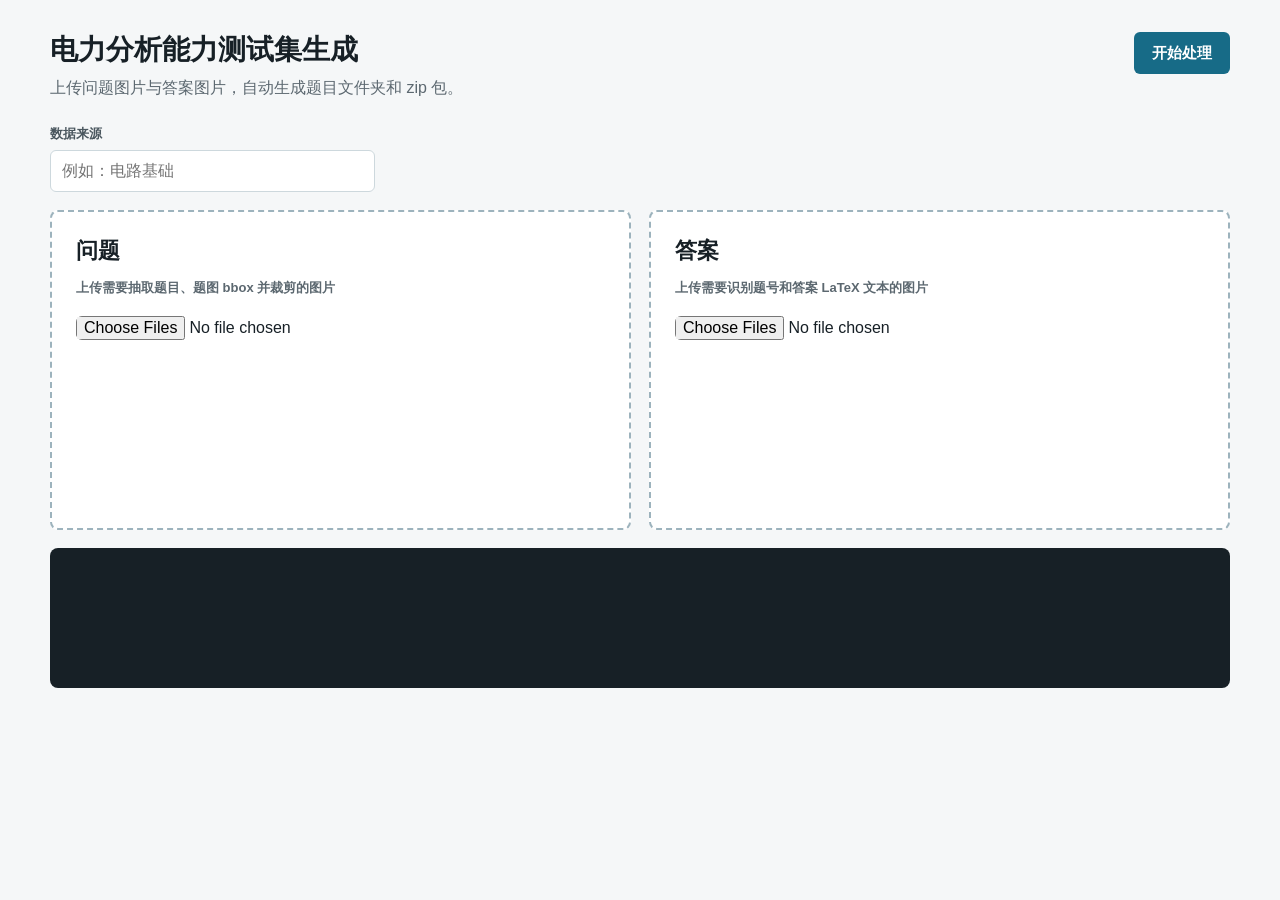
<file: static/index.html>
<!doctype html>
<html lang="zh-CN">
  <head>
    <meta charset="utf-8" />
    <meta name="viewport" content="width=device-width, initial-scale=1" />
    <title>电力分析能力测试集生成</title>
    <link rel="stylesheet" href="/static/styles.css" />
  </head>
  <body>
    <main class="app">
      <section class="workspace">
        <header class="topbar">
          <div>
            <h1>电力分析能力测试集生成</h1>
            <p>上传问题图片与答案图片，自动生成题目文件夹和 zip 包。</p>
          </div>
          <button id="processBtn" type="button">开始处理</button>
        </header>

        <section class="config">
          <label>
            <span>数据来源</span>
            <input id="data_source" name="data_source" placeholder="例如：电路基础" />
          </label>
        </section>

        <section class="uploads">
          <label class="dropzone" for="question_images">
            <strong>问题</strong>
            <span>上传需要抽取题目、题图 bbox 并裁剪的图片</span>
            <input id="question_images" name="question_images" type="file" accept="image/*" multiple />
            <output id="questionList"></output>
          </label>

          <label class="dropzone" for="answer_images">
            <strong>答案</strong>
            <span>上传需要识别题号和答案 LaTeX 文本的图片</span>
            <input id="answer_images" name="answer_images" type="file" accept="image/*" multiple />
            <output id="answerList"></output>
          </label>
        </section>

        <section class="result" id="result" hidden>
          <div>
            <h2>处理结果</h2>
            <p id="summary"></p>
          </div>
          <div class="actions">
            <a id="resultLink" class="button secondary" href="#" target="_blank">查看结果</a>
          </div>
        </section>

        <pre id="log" class="log"></pre>
      </section>
    </main>
    <script src="/static/app.js"></script>
  </body>
</html>
</file>
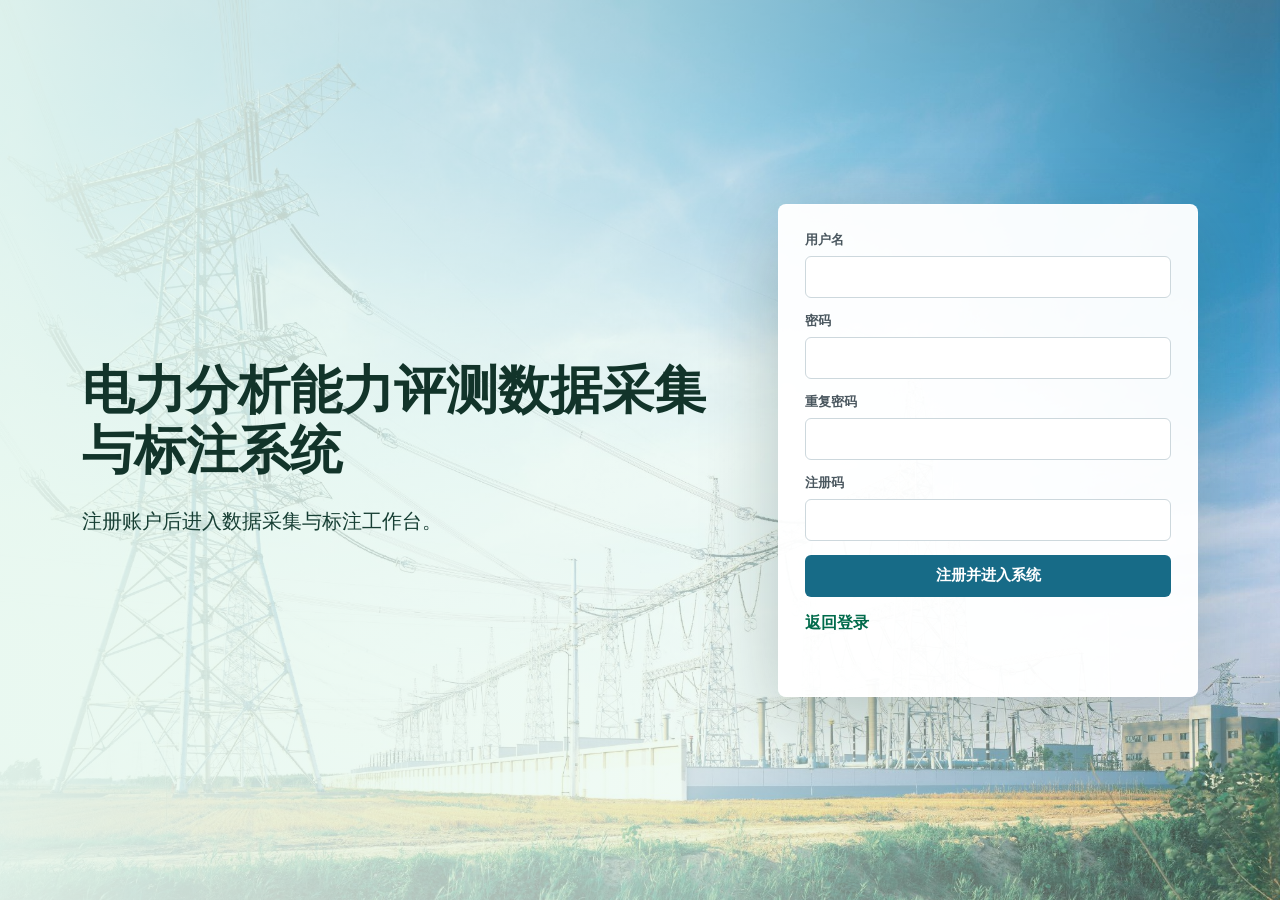
<file: static/register.html>
<!doctype html>
<html lang="zh-CN">
  <head>
    <meta charset="utf-8" />
    <meta name="viewport" content="width=device-width, initial-scale=1" />
    <title>注册账户</title>
    <link rel="stylesheet" href="/static/styles.css?v=20260515-2" />
  </head>
  <body class="welcome-page">
    <main class="welcome-shell">
      <section class="welcome-hero">
        <h1 id="registerTitle">电力分析能力评测数据采集与标注系统</h1>
        <p id="registerSubtitle">注册账户后进入数据采集与标注工作台。</p>
      </section>
      <section class="auth-panel">
        <form id="registerForm" class="auth-form" autocomplete="off">
          <label><span>用户名</span><input id="registerUser" autocomplete="off" autocapitalize="off" spellcheck="false" readonly data-no-autofill="1" /></label>
          <label><span>密码</span><input id="registerPass" type="password" autocomplete="new-password" readonly data-no-autofill="1" /></label>
          <label><span>重复密码</span><input id="registerRepeat" type="password" autocomplete="new-password" readonly data-no-autofill="1" /></label>
          <label><span>注册码</span><input id="registerCode" autocomplete="off" autocapitalize="off" spellcheck="false" readonly data-no-autofill="1" /></label>
          <button type="submit">注册并进入系统</button>
        </form>
        <a class="register-link" href="/">返回登录</a>
        <p id="authMessage" class="auth-message"></p>
      </section>
    </main>
    <script src="/static/register.js?v=20260517-2"></script>
  </body>
</html>
</file>
<file: static/styles.css>
:root {
  color-scheme: light;
  font-family: Arial, "Microsoft YaHei", sans-serif;
  background: #f5f7f8;
  color: #172026;
}

* {
  box-sizing: border-box;
}

[hidden] {
  display: none !important;
}

body {
  margin: 0;
}

.app {
  min-height: 100vh;
  padding: 32px;
}

.workspace {
  max-width: 1180px;
  margin: 0 auto;
}

.topbar {
  display: flex;
  align-items: flex-start;
  justify-content: space-between;
  gap: 24px;
  margin-bottom: 24px;
}

h1,
h2,
p {
  margin: 0;
}

h1 {
  font-size: 28px;
  line-height: 1.25;
}

.version-badge {
  display: inline-flex;
  margin-top: 8px;
  min-height: 26px;
  align-items: center;
  border-radius: 999px;
  padding: 0 10px;
  background: #e3f1eb;
  color: #0b513d;
  font-size: 13px;
  font-weight: 700;
}

h2 {
  font-size: 18px;
  line-height: 1.3;
}

.topbar p {
  margin-top: 8px;
  color: #5c6870;
  line-height: 1.6;
}

button,
.button {
  min-height: 42px;
  border: 0;
  border-radius: 6px;
  padding: 0 18px;
  background: #176b87;
  color: #fff;
  font-size: 15px;
  font-weight: 700;
  cursor: pointer;
  display: inline-flex;
  align-items: center;
  justify-content: center;
  text-decoration: none;
  white-space: nowrap;
}

button:disabled {
  cursor: wait;
  opacity: 0.65;
}

.button.secondary {
  background: #dfe8ec;
  color: #172026;
}

.welcome-page {
  min-height: 100vh;
  background:
    linear-gradient(90deg, rgba(232, 248, 240, 0.94), rgba(232, 248, 240, 0.68), rgba(232, 248, 240, 0.2)),
    url("/pic_files/欢迎页背景（替换）.jpg") center / cover no-repeat,
    #e9f6f0;
}

.welcome-shell {
  min-height: 100vh;
  display: grid;
  grid-template-columns: minmax(0, 1.3fr) 420px;
  gap: 56px;
  align-items: center;
  max-width: 1180px;
  margin: 0 auto;
  padding: 48px 32px;
}

.welcome-hero {
  color: #12342a;
}

.brand-mark {
  width: 76px;
  height: 76px;
  margin-bottom: 28px;
  border: 2px solid rgba(255, 255, 255, 0.72);
  border-radius: 18px;
  background: linear-gradient(145deg, rgba(255, 255, 255, 0.26), rgba(255, 255, 255, 0.08));
}

.welcome-hero h1 {
  max-width: 860px;
  font-size: 52px;
  line-height: 1.15;
  letter-spacing: 0;
}

.welcome-hero p {
  margin-top: 22px;
  font-size: 20px;
  line-height: 1.8;
  color: #173f34;
}

.welcome-page.simple-appearance {
  background:
    linear-gradient(135deg, #eef9f3 0%, #d8f0e4 48%, #bfe3d1 100%),
    #e8f6ef;
}

.welcome-page.simple-appearance .welcome-shell {
  grid-template-columns: minmax(0, 1fr) 390px;
  max-width: 1040px;
}

.welcome-page.simple-appearance .welcome-hero h1 {
  max-width: 620px;
  font-size: 48px;
  color: #0f4f38;
}

body.simple-appearance .topbar h1 {
  color: #0f4f38;
}


.auth-panel,
.admin-card {
  border: 1px solid rgba(255, 255, 255, 0.38);
  border-radius: 8px;
  background: rgba(255, 255, 255, 0.96);
  box-shadow: 0 24px 80px rgba(0, 35, 24, 0.24);
}

.auth-panel {
  padding: 26px;
}

.auth-tabs {
  display: grid;
  grid-template-columns: 1fr 1fr;
  gap: 8px;
  margin-bottom: 20px;
}

.auth-tabs button {
  background: #e8f1ed;
  color: #0b513d;
}

.auth-tabs button.active {
  background: #007a53;
  color: #fff;
}

.auth-form {
  display: grid;
  gap: 14px;
}

.auth-message {
  min-height: 22px;
  margin-top: 14px;
  color: #a32929;
}

.register-link {
  display: inline-flex;
  margin-top: 16px;
  color: #006b4b;
  font-weight: 700;
  text-decoration: none;
}

.register-link:hover {
  text-decoration: underline;
}

.admin-card {
  padding: 20px;
  margin-top: 16px;
}

.admin-card h2 {
  margin-bottom: 14px;
}

.admin-table {
  width: 100%;
  border-collapse: collapse;
  background: #fff;
}

.admin-table th,
.admin-table td {
  border-bottom: 1px solid #d8e2e6;
  padding: 12px 14px;
  text-align: left;
}

.admin-table th {
  background: #edf6f2;
  color: #0b513d;
}

.sample-list-table th {
  white-space: nowrap;
}

.sample-list-table td {
  vertical-align: top;
}

.sample-question-cell {
  width: 220px;
  min-width: 220px;
  max-width: 220px;
}

.sample-question-box {
  border: 1px solid #d8e2e6;
  border-radius: 6px;
  background: #fbfdfc;
}

.sample-question-summary {
  display: inline-block;
  max-width: 190px;
  min-height: auto;
  border: 0;
  border-radius: 0;
  padding: 0;
  background: transparent;
  color: #203f39;
  font: inherit;
  line-height: 1.5;
  text-align: left;
  text-decoration: underline;
  cursor: pointer;
  white-space: normal;
  overflow-wrap: anywhere;
}

.compact-button {
  min-height: 32px;
  padding: 0 12px;
  font-size: 13px;
}

.status-text {
  font-weight: 700;
  color: #53635f;
}

.approved-status {
  color: #0b6b4b;
}

.sample-part-title {
  margin: 10px 0 6px;
  font-weight: 700;
  color: #0b513d;
}

.sample-part-title:first-child {
  margin-top: 0;
}

.sample-math-content {
  white-space: pre-wrap;
}

.modal-backdrop {
  position: fixed;
  inset: 0;
  z-index: 30;
  display: grid;
  place-items: center;
  background: rgba(20, 31, 35, 0.42);
  padding: 24px;
}

.modal-panel {
  width: min(560px, 100%);
  border-radius: 8px;
  background: #fff;
  padding: 18px;
  box-shadow: 0 24px 80px rgba(23, 32, 38, 0.24);
}

.modal-panel h2 {
  margin-bottom: 12px;
}

.modal-panel textarea {
  width: 100%;
  min-height: 140px;
  resize: vertical;
}

.sample-detail-modal {
  width: min(920px, 100%);
  max-height: min(84vh, 780px);
  overflow: auto;
}

.modal-title-row {
  display: flex;
  align-items: center;
  justify-content: space-between;
  gap: 16px;
  margin-bottom: 14px;
}

.modal-title-row h2 {
  margin-bottom: 0;
}

.sample-detail-body {
  display: grid;
  gap: 16px;
}

.sample-detail-section {
  border: 1px solid #d8e2e6;
  border-radius: 6px;
  padding: 14px;
  background: #fbfdfc;
}

.sample-detail-section h3 {
  margin: 0 0 10px;
  color: #0b513d;
  font-size: 16px;
}

.file-action {
  display: inline-flex;
  align-items: center;
  margin-top: 12px;
  cursor: pointer;
}

.file-action input {
  display: none;
}

.admin-table input,
.admin-table select {
  min-width: 130px;
}

.data-table {
  min-width: 980px;
}

.row-actions {
  display: flex;
  gap: 8px;
  flex-wrap: wrap;
}

.row-actions button {
  min-height: 34px;
  padding: 0 10px;
  font-size: 13px;
}

.link-button {
  min-height: auto;
  border-radius: 0;
  padding: 0;
  background: transparent;
  color: #176b87;
  font-size: 14px;
  font-weight: 700;
  text-decoration: underline;
}

.job-id-cell {
  max-width: 180px;
  overflow-wrap: anywhere;
  font-size: 13px;
}

.config {
  display: grid;
  grid-template-columns: 1.2fr 0.8fr 1.2fr 1fr;
  gap: 14px;
  margin-bottom: 18px;
}

.warning-banner {
  grid-column: 1 / -1;
  border: 1px solid #f0b86a;
  border-radius: 6px;
  padding: 12px 14px;
  background: #fff5df;
  color: #7a3f00;
  font-weight: 700;
}

.config-wide {
  grid-column: 1 / -1;
  max-width: 560px;
}

label span {
  display: block;
  margin-bottom: 7px;
  color: #4a575f;
  font-size: 13px;
  font-weight: 700;
}

input,
select {
  width: 100%;
  min-height: 42px;
  border: 1px solid #cdd8dd;
  border-radius: 6px;
  padding: 9px 11px;
  background: #fff;
  color: #172026;
  font: inherit;
}

.suggestion-panel {
  margin-top: 18px;
  padding: 18px;
  border: 1px solid #cdd8dd;
  border-radius: 8px;
  background: #fff;
  display: grid;
  gap: 12px;
}

.suggestion-panel p {
  margin-top: 6px;
  color: #5c6870;
}

.suggestion-panel textarea {
  min-height: 96px;
}

.secondary-action {
  background: #e5eff2;
  color: #172026;
}

#suggestionStatus,
#registerCodeStatus {
  align-self: center;
  color: #0b6a4b;
  font-size: 14px;
}

.admin-settings {
  display: grid;
  gap: 12px;
}

.suggestions-list {
  display: grid;
  gap: 10px;
}

.suggestion-item {
  border: 1px solid #d8e2e6;
  border-radius: 8px;
  padding: 12px;
  background: #fbfcfd;
}

.suggestion-item div {
  display: flex;
  justify-content: space-between;
  gap: 12px;
  color: #52626b;
  font-size: 13px;
}

.suggestion-item p {
  margin-top: 8px;
  white-space: pre-wrap;
  overflow-wrap: anywhere;
}

.field-row {
  display: grid;
  grid-template-columns: minmax(160px, 240px) minmax(180px, 1fr);
  gap: 10px;
}

.field-row input[hidden] {
  display: none;
}

.meta-grid {
  display: grid;
  grid-template-columns: repeat(4, minmax(140px, 1fr));
  gap: 12px;
}

.inline-field {
  display: grid;
  gap: 6px;
}

.inline-field > span {
  margin: 0;
}

.readonly-value {
  min-height: 42px;
  border: 1px solid #d8e2e6;
  border-radius: 6px;
  padding: 9px 11px;
  background: #f8fafb;
}

.inline-field .field-row {
  grid-template-columns: 1fr;
}

.latex-preview {
  min-height: 72px;
  margin-bottom: 10px;
  border: 1px solid #d8e2e6;
  border-radius: 6px;
  padding: 12px;
  background: #fbfcfd;
  white-space: pre-wrap;
  overflow-wrap: anywhere;
}

textarea {
  width: 100%;
  min-height: 120px;
  border: 1px solid #cdd8dd;
  border-radius: 6px;
  padding: 10px 12px;
  background: #fff;
  color: #172026;
  font: inherit;
  line-height: 1.65;
  resize: vertical;
}

.uploads {
  display: grid;
  grid-template-columns: 1fr 1fr;
  gap: 18px;
}

.dropzone {
  min-height: 320px;
  border: 2px dashed #9db3bd;
  border-radius: 8px;
  padding: 24px;
  background: #fff;
  display: flex;
  flex-direction: column;
  gap: 12px;
  cursor: pointer;
}

.dropzone:hover {
  border-color: #176b87;
}

.dropzone strong {
  font-size: 22px;
}

.dropzone > span {
  color: #5c6870;
  line-height: 1.5;
}

.dropzone input {
  border: 0;
  padding: 0;
  min-height: auto;
}

output {
  display: grid;
  gap: 8px;
  margin-top: 8px;
  color: #34434b;
  font-size: 14px;
}

output div {
  padding: 8px 10px;
  border-radius: 6px;
  background: #eef3f5;
  overflow-wrap: anywhere;
}

.result {
  margin-top: 18px;
  padding: 18px;
  border: 1px solid #cdd8dd;
  border-radius: 8px;
  background: #fff;
  display: flex;
  justify-content: space-between;
  gap: 16px;
  align-items: center;
}

.result p {
  margin-top: 6px;
  color: #4a575f;
}

.actions {
  display: flex;
  gap: 10px;
}

.log {
  min-height: 140px;
  margin-top: 18px;
  border-radius: 8px;
  padding: 14px;
  background: #172026;
  color: #e8f1f4;
  white-space: pre-wrap;
  overflow: auto;
}

.preview {
  display: grid;
  gap: 14px;
}

.preview-card {
  border: 1px solid #cdd8dd;
  border-radius: 8px;
  background: #fff;
  overflow: hidden;
}

.preview-card-toolbar {
  display: flex;
  min-height: 48px;
  align-items: center;
  justify-content: space-between;
  gap: 16px;
  padding: 7px 14px;
  border-bottom: 1px solid #dfe8eb;
  background: #f8fbfa;
}

.preview-card-toolbar strong {
  color: #223c34;
  font-size: 15px;
}

.preview-section {
  display: grid;
  grid-template-columns: 112px 1fr;
  border-top: 1px solid #edf2f4;
}

.preview-section:first-child {
  border-top: 0;
}

.preview-section h2 {
  padding: 12px 14px;
  background: #f4f8fa;
  color: #24333a;
  font-size: 14px;
}

.preview-body {
  min-height: 48px;
  padding: 12px 14px;
  line-height: 1.65;
  overflow-x: auto;
}

.preview-body p + p {
  margin-top: 10px;
}

.preview-body figure {
  margin: 0;
}

.preview-body figure + figure {
  margin-top: 12px;
}

.preview-body img {
  display: block;
  max-width: 100%;
  max-height: 420px;
  border: 1px solid #d8e2e6;
  border-radius: 6px;
  background: #fff;
}

.image-edit {
  display: grid;
  gap: 10px;
}

.image-edit + .image-edit {
  margin-top: 16px;
  padding-top: 16px;
  border-top: 1px dashed #d8e2e6;
}

.image-edit-controls {
  display: grid;
  grid-template-columns: minmax(160px, 1fr) auto minmax(220px, 0.7fr);
  gap: 12px;
  align-items: center;
}

.image-edit-controls span {
  color: #4a575f;
  font-size: 13px;
  overflow-wrap: anywhere;
}

.danger-action {
  min-height: 34px;
  border: 1px solid #e6b3ad;
  background: #fff1ef;
  color: #9d2b1f;
  padding: 0 12px;
}

.editor-label {
  margin: 0 0 6px;
  color: #61717a;
  font-size: 12px;
  font-weight: 700;
}

.latex-preview {
  max-height: 180px;
  overflow: auto;
  font-size: 14px;
}

.latex-preview mjx-container {
  max-width: 100%;
  overflow-x: auto;
  overflow-y: hidden;
}

.math-fallback {
  display: inline-flex;
  vertical-align: middle;
}

.math-fallback-formula {
  display: inline-flex;
  align-items: center;
  gap: 2px;
  min-height: 1.35em;
  padding: 0 2px;
  font-family: "Times New Roman", "Cambria Math", serif;
  font-size: 1.05em;
  white-space: nowrap;
}

.math-frac {
  display: inline-grid;
  grid-template-rows: auto auto;
  align-items: center;
  justify-items: center;
  line-height: 1.05;
  margin: 0 2px;
  vertical-align: middle;
}

.math-frac span:first-child {
  width: 100%;
  border-bottom: 1px solid currentColor;
  padding: 0 3px 1px;
  text-align: center;
}

.math-frac span:last-child {
  padding: 1px 3px 0;
  text-align: center;
}

.math-sqrt::before {
  content: "√";
  margin-right: 1px;
}

.math-sqrt span {
  border-top: 1px solid currentColor;
  padding: 0 2px;
}

.math-dot {
  position: relative;
  display: inline-block;
  padding-top: 0.15em;
}

.math-dot::before {
  content: "˙";
  position: absolute;
  left: 50%;
  top: -0.45em;
  transform: translateX(-50%);
}

.math-circled {
  display: inline-flex;
  align-items: center;
  justify-content: center;
  min-width: 1.55em;
  height: 1.55em;
  border: 1px solid currentColor;
  border-radius: 999px;
  padding: 0 0.2em;
  font-size: 0.9em;
  line-height: 1;
}

.latex-preview + .editor-label {
  margin-top: 10px;
}

.preview-body textarea {
  min-height: 86px;
  font-family: ui-monospace, SFMono-Regular, Consolas, "Liberation Mono", monospace;
  font-size: 13px;
}

.chat-assistant {
  position: fixed;
  right: 22px;
  bottom: 22px;
  z-index: 20;
}

.chat-toggle {
  width: 64px;
  height: 64px;
  min-height: 64px;
  padding: 0;
  border-radius: 50%;
  background: #fff;
  box-shadow: 0 18px 42px rgba(23, 32, 38, 0.24);
  overflow: hidden;
}

.chat-toggle img {
  width: 100%;
  height: 100%;
  object-fit: cover;
  display: block;
}

.chat-panel {
  position: absolute;
  right: 0;
  bottom: 76px;
  width: min(380px, calc(100vw - 32px));
  border: 1px solid #cdd8dd;
  border-radius: 8px;
  background: #fff;
  box-shadow: 0 24px 80px rgba(23, 32, 38, 0.24);
  overflow: hidden;
}

.chat-panel header {
  display: flex;
  align-items: center;
  justify-content: space-between;
  padding: 12px 14px;
  background: #edf6f2;
  color: #0b513d;
}

.chat-panel header button {
  min-height: 28px;
  width: 28px;
  padding: 0;
  border-radius: 50%;
  background: transparent;
  color: #0b513d;
  font-size: 20px;
}

.chat-messages {
  display: grid;
  gap: 10px;
  max-height: 320px;
  padding: 12px;
  overflow: auto;
}

.chat-message {
  max-width: 86%;
  border-radius: 8px;
  padding: 9px 11px;
  white-space: pre-wrap;
  overflow-wrap: anywhere;
  line-height: 1.55;
  font-size: 14px;
}

.chat-message.user {
  justify-self: end;
  background: #16855d;
  color: #fff;
}

.chat-message.assistant {
  justify-self: start;
  background: #eef3f5;
  color: #172026;
}

.chat-panel textarea {
  min-height: 78px;
  border-width: 1px 0;
  border-radius: 0;
}

.chat-files {
  min-height: 24px;
  padding: 0 12px;
  color: #61717a;
  font-size: 12px;
  overflow-wrap: anywhere;
}

.chat-actions {
  display: flex;
  justify-content: space-between;
  gap: 10px;
  padding: 10px 12px 12px;
}

.chat-file {
  min-height: 42px;
  border: 1px solid #cdd8dd;
  border-radius: 6px;
  padding: 0 14px;
  display: inline-flex;
  align-items: center;
  color: #172026;
  cursor: pointer;
}

.chat-file input {
  display: none;
}

@media (max-width: 820px) {
  .app {
    padding: 18px;
  }

  .topbar,
  .result {
    flex-direction: column;
  }

  .config,
  .uploads {
    grid-template-columns: 1fr;
  }

  .actions {
    width: 100%;
    flex-wrap: wrap;
  }

  .preview-section {
    grid-template-columns: 1fr;
  }

  .image-edit-controls {
    grid-template-columns: 1fr;
  }

  .field-row {
    grid-template-columns: 1fr;
  }

  .meta-grid {
    grid-template-columns: 1fr;
  }

  .welcome-shell {
    grid-template-columns: 1fr;
    gap: 28px;
  }

  .welcome-hero h1 {
    font-size: 34px;
  }

}
</file>
